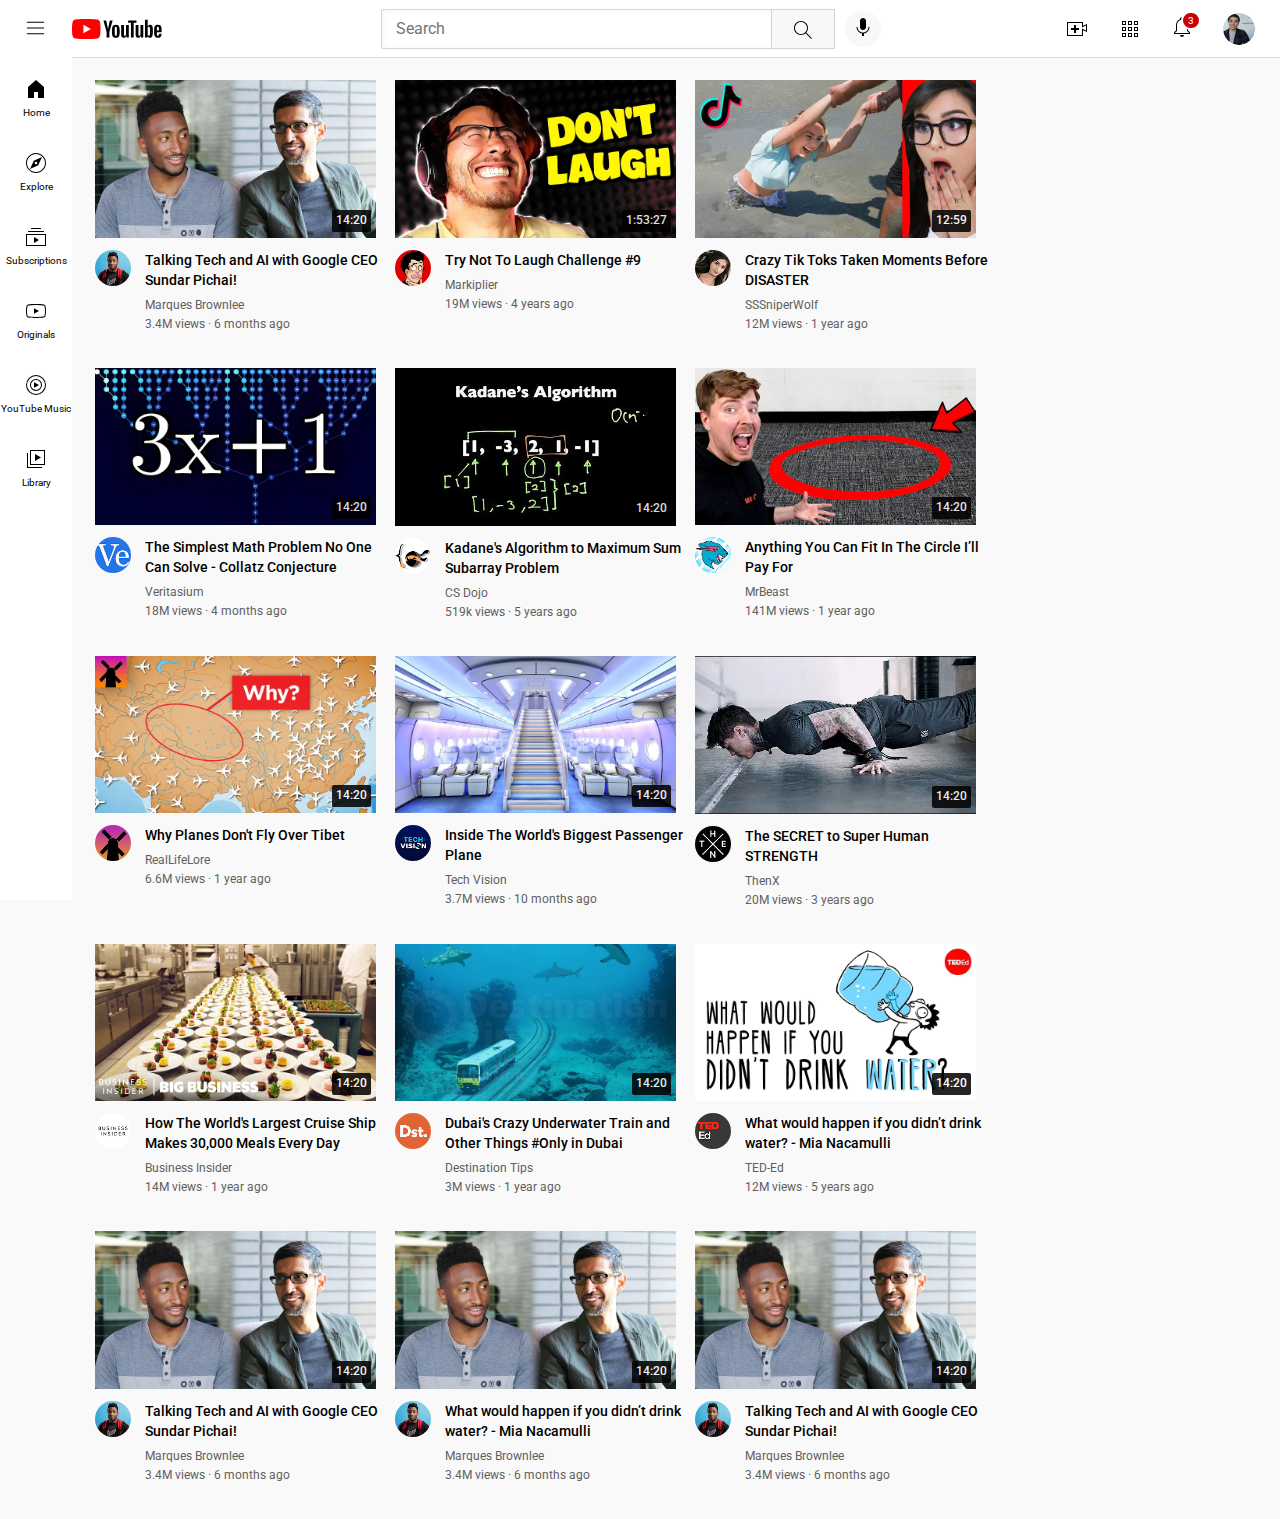
<file: index.html>
<!DOCTYPE html>
<html>
  <head>
    <title>
      youtube.com/clone
    </title>

    <link rel="preconnect" href="https://fonts.googleapis.com">
    <link rel="preconnect" href="https://fonts.gstatic.com" crossorigin>
    <link href="https://fonts.googleapis.com/css2?family=Roboto:wght@400;500;700&display=swap" 
    rel="stylesheet">
    
    <link rel="stylesheet" href="./styles/general.css">
    <link rel="stylesheet" href="./styles/videocard.css">
    <link rel="stylesheet" href="./styles/header.css">
    <link rel="stylesheet" href="./styles/sidebar.css">
  </head>

  <body>
<!--Header starts -->
    <div class="header">
      <div class="left-part">
        <img class="hamburger-logo" src="./yt-logo/hamburger-menu.svg">
        <img class="youtube-logo" src="./yt-logo/youtube-logo.svg">
      </div>
      <div class="center-part">
        <input class="searchbox" type="text" placeholder="Search">
        <button class="search-button">
          <img class="search-logo" src="./yt-logo/search.svg">
        </button>
        <button class="voicesearch-button">
          <img class="voicesearch-logo" src="./yt-logo/voice-search-icon.svg">
        </button>
      </div>
      <div class="right-part">
        <img class="upload-logo" src="./yt-logo/upload.svg">
        <img class="ytapps-logo" src="./yt-logo/youtube-apps.svg">
        <div class="notifications-icon-div">
          <img class="notification-logo" src="./yt-logo/notifications.svg">
          <div class="notifications-count">
            3
          </div>
        </div>
        <img class="my-photo" src="./yt-logo/my-channel.jpeg">
      </div>
    </div>
<!-- Header ends -->

<!-- Sidebar starts -->
    <div class="sidebar">
      <div class="sidebar-boxes">
        <img src="./yt-logo/home.svg">
        <div>Home</div>
      </div>
      <div class="sidebar-boxes">
        <img src="./yt-logo/explore.svg">
        <div>Explore</div>
      </div>
      <div class="sidebar-boxes">
        <img src="./yt-logo/subscriptions.svg">
        <div>Subscriptions</div>
      </div>
      <div class="sidebar-boxes">
        <img src="./yt-logo/originals.svg">
        <div>Originals</div>
      </div>
      <div class="sidebar-boxes">
        <img src="./yt-logo/youtube-music.svg">
        <div>YouTube Music</div>
      </div>
      <div class="sidebar-boxes">
        <img src="./yt-logo/library.svg">
        <div>Library</div>
      </div>
    </div>
<!-- Sidebar Ends -->

<!-- Video Preview 1 Starts -->
    <div class="videocard-div">
      <div class="thumbnail-div">
        <img class="thumbnail-img"
        src="thumbnails/thumbnail-1.webp">
        <div class="timestamp-div">
          14:20
        </div>
      </div>
      <div class="videoinfo-div">
        <div class="channel-picture-div">
          <img class="profile-picture-img" 
          src="profile-picture/channel-1.jpeg">
        </div>
        <div class="video-texts-div">
          <p class="video-title">
            Talking Tech and AI with Google CEO Sundar Pichai!
          </p>
          <p class="video-author">
            Marques Brownlee
          </p>
          <p class="video-stats">
            3.4M views &#183; 6 months ago
          </p>
        </div>
      </div>
    </div>
<!-- Video Preview 1 Ends -->

<!--Copy paste of Video Preview 1 starts-->    
    <div class="videocard-div">
      <div class="thumbnail-div">
        <img class="thumbnail-img"
        src="thumbnails/thumbnail-2.webp">
        <div class="timestamp-div">
          1:53:27
        </div>
      </div>
      <div class="videoinfo-div">
        <div class="channel-picture-div">
          <img class="profile-picture-img" 
          src="profile-picture/channel-2.jpeg">
        </div>
        <div class="video-texts-div">
          <p class="video-title">
            Try Not To Laugh Challenge #9
          </p>
          <p class="video-author">
            Markiplier
          </p>
          <p class="video-stats">
            19M views &#183; 4 years ago
          </p>
        </div>
      </div>
    </div>

    <div class="videocard-div">
      <div class="thumbnail-div">
        <img class="thumbnail-img"
        src="thumbnails/thumbnail-3.webp">
        <div class="timestamp-div">
          12:59
        </div>
      </div>
      <div class="videoinfo-div">
        <div class="channel-picture-div">
          <img class="profile-picture-img" 
          src="profile-picture/channel-3.jpeg">
        </div>
        <div class="video-texts-div">
          <p class="video-title">
            Crazy Tik Toks Taken Moments Before DISASTER
          </p>
          <p class="video-author">
            SSSniperWolf
          </p>
          <p class="video-stats">
            12M views &#183; 1 year ago
          </p>
        </div>
      </div>
    </div>

    <div class="videocard-div">
      <div class="thumbnail-div">
        <img class="thumbnail-img"
        src="thumbnails/thumbnail-4.webp">
        <div class="timestamp-div">
          14:20
        </div>
      </div>
      <div class="videoinfo-div">
        <div class="channel-picture-div">
          <img class="profile-picture-img" 
          src="profile-picture/channel-4.jpeg">
        </div>
        <div class="video-texts-div">
          <p class="video-title">
            The Simplest Math Problem No One Can Solve - Collatz Conjecture
          </p>
          <p class="video-author">
            Veritasium
          </p>
          <p class="video-stats">
            18M views &#183; 4 months ago
          </p>
        </div>
      </div>
    </div>

    <div class="videocard-div">
      <div class="thumbnail-div">
        <img class="thumbnail-img"
        src="thumbnails/thumbnail-5.webp">
        <div class="timestamp-div">
          14:20
        </div>
      </div>
      <div class="videoinfo-div">
        <div class="channel-picture-div">
          <img class="profile-picture-img" 
          src="profile-picture/channel-5.jpeg">
        </div>
        <div class="video-texts-div">
          <p class="video-title">
            Kadane's Algorithm to Maximum Sum Subarray Problem
          </p>
          <p class="video-author">
            CS Dojo
          </p>
          <p class="video-stats">
            519k views &#183; 5 years ago
          </p>
        </div>
      </div>
    </div>

    <div class="videocard-div">
      <div class="thumbnail-div">
        <img class="thumbnail-img"
        src="thumbnails/thumbnail-6.webp">
        <div class="timestamp-div">
          14:20
        </div>
      </div>
      <div class="videoinfo-div">
        <div class="channel-picture-div">
          <img class="profile-picture-img" 
          src="profile-picture/channel-6.jpeg">
        </div>
        <div class="video-texts-div">
          <p class="video-title">
            Anything You Can Fit In The Circle I’ll Pay For
          </p>
          <p class="video-author">
            MrBeast
          </p>
          <p class="video-stats">
            141M views &#183; 1 year ago
          </p>
        </div>
      </div>
    </div>

    <div class="videocard-div">
      <div class="thumbnail-div">
        <img class="thumbnail-img"
        src="thumbnails/thumbnail-7.webp">
        <div class="timestamp-div">
          14:20
        </div>
      </div>
      <div class="videoinfo-div">
        <div class="channel-picture-div">
          <img class="profile-picture-img" 
          src="profile-picture/channel-7.jpeg">
        </div>
        <div class="video-texts-div">
          <p class="video-title">
            Why Planes Don't Fly Over Tibet
          </p>
          <p class="video-author">
            RealLifeLore
          </p>
          <p class="video-stats">
            6.6M views &#183; 1 year ago
          </p>
        </div>
      </div>
    </div>

    <div class="videocard-div">
      <div class="thumbnail-div">
        <img class="thumbnail-img"
        src="thumbnails/thumbnail-8.webp">
        <div class="timestamp-div">
          14:20
        </div>
      </div>
      <div class="videoinfo-div">
        <div class="channel-picture-div">
          <img class="profile-picture-img" 
          src="profile-picture/channel-8.jpeg">
        </div>
        <div class="video-texts-div">
          <p class="video-title">
            Inside The World's Biggest Passenger Plane
          </p>
          <p class="video-author">
            Tech Vision
          </p>
          <p class="video-stats">
            3.7M views &#183; 10 months ago
          </p>
        </div>
      </div>
    </div>

    <div class="videocard-div">
      <div class="thumbnail-div">
        <img class="thumbnail-img"
        src="thumbnails/thumbnail-9.webp">
        <div class="timestamp-div">
          14:20
        </div>
      </div>
      <div class="videoinfo-div">
        <div class="channel-picture-div">
          <img class="profile-picture-img" 
          src="profile-picture/channel-9.jpeg">
        </div>
        <div class="video-texts-div">
          <p class="video-title">
            The SECRET to Super Human STRENGTH
          </p>
          <p class="video-author">
            ThenX
          </p>
          <p class="video-stats">
            20M views &#183; 3 years ago
          </p>
        </div>
      </div>
    </div>

    <div class="videocard-div">
      <div class="thumbnail-div">
        <img class="thumbnail-img"
        src="thumbnails/thumbnail-10.webp">
        <div class="timestamp-div">
          14:20
        </div>
      </div>
      <div class="videoinfo-div">
        <div class="channel-picture-div">
          <img class="profile-picture-img" 
          src="profile-picture/channel-10.jpeg">
        </div>
        <div class="video-texts-div">
          <p class="video-title">
            How The World's Largest Cruise Ship Makes 30,000 Meals Every Day
          </p>
          <p class="video-author">
            Business Insider
          </p>
          <p class="video-stats">
            14M views &#183; 1 year ago
          </p>
        </div>
      </div>
    </div>

    <div class="videocard-div">
      <div class="thumbnail-div">
        <img class="thumbnail-img"
        src="thumbnails/thumbnail-11.webp">
        <div class="timestamp-div">
          14:20
        </div>
      </div>
      <div class="videoinfo-div">
        <div class="channel-picture-div">
          <img class="profile-picture-img" 
          src="profile-picture/channel-11.jpeg">
        </div>
        <div class="video-texts-div">
          <p class="video-title">
            Dubai's Crazy Underwater Train and Other Things #Only in Dubai          </p>
          <p class="video-author">
            Destination Tips
          </p>
          <p class="video-stats">
            3M views &#183; 1 year ago
          </p>
        </div>
      </div>
    </div>

    <div class="videocard-div">
      <div class="thumbnail-div">
        <img class="thumbnail-img"
        src="thumbnails/thumbnail-12.webp">
        <div class="timestamp-div">
          14:20
        </div>
      </div>
      <div class="videoinfo-div">
        <div class="channel-picture-div">
          <img class="profile-picture-img" 
          src="profile-picture/channel-12.jpeg">
        </div>
        <div class="video-texts-div">
          <p class="video-title">
            What would happen if you didn’t drink water? - Mia Nacamulli         
          </p>
          <p class="video-author">
            TED-Ed
          </p>
          <p class="video-stats">
            12M views &#183; 5 years ago
          </p>
        </div>
      </div>
    </div>

    <div class="videocard-div">
      <div class="thumbnail-div">
        <img class="thumbnail-img"
        src="thumbnails/thumbnail-1.webp">
        <div class="timestamp-div">
          14:20
        </div>
      </div>
      <div class="videoinfo-div">
        <div class="channel-picture-div">
          <img class="profile-picture-img" 
          src="profile-picture/channel-1.jpeg">
        </div>
        <div class="video-texts-div">
          <p class="video-title">
            Talking Tech and AI with Google CEO Sundar Pichai!
          </p>
          <p class="video-author">
            Marques Brownlee
          </p>
          <p class="video-stats">
            3.4M views &#183; 6 months ago
          </p>
        </div>
      </div>
    </div>

    <div class="videocard-div">
      <div class="thumbnail-div">
        <img class="thumbnail-img"
        src="thumbnails/thumbnail-1.webp">
        <div class="timestamp-div">
          14:20
        </div>
      </div>
      <div class="videoinfo-div">
        <div class="channel-picture-div">
          <img class="profile-picture-img" 
          src="profile-picture/channel-1.jpeg">
        </div>
        <div class="video-texts-div">
          <p class="video-title">
            What would happen if you didn’t drink water? - Mia Nacamulli         
           </p>
          <p class="video-author">
            Marques Brownlee
          </p>
          <p class="video-stats">
            3.4M views &#183; 6 months ago
          </p>
        </div>
      </div>
    </div>

    <div class="videocard-div">
      <div class="thumbnail-div">
        <img class="thumbnail-img"
        src="thumbnails/thumbnail-1.webp">
        <div class="timestamp-div">
          14:20
        </div>
      </div>
      <div class="videoinfo-div">
        <div class="channel-picture-div">
          <img class="profile-picture-img" 
          src="profile-picture/channel-1.jpeg">
        </div>
        <div class="video-texts-div">
          <p class="video-title">
            Talking Tech and AI with Google CEO Sundar Pichai!
          </p>
          <p class="video-author">
            Marques Brownlee
          </p>
          <p class="video-stats">
            3.4M views &#183; 6 months ago
          </p>
        </div>
      </div>
    </div>
<!--Copy paste of Video Preview 1 Ends-->    

  </body>

</html>
</file>
<file: styles/general.css>
p
{
  font-family: Roboto, arial;
  margin-top: 0;
  margin-bottom: 0;
}

body
{
  background-color: #f9f9f9;
  margin: 0;
  padding-top: 80px;
  height: 1000px;
  padding-left: 95px;
}
</file>
<file: styles/videocard.css>
.videocard-div 
{
  margin-right: 15px;
  display: inline-block;
  vertical-align: top;
  width: 281px;
  margin-bottom: 25px;
}

.thumbnail-div
{
  margin-bottom: 8px;
  position: relative;
}

.thumbnail-img 
{
  width: 281px;
}

.videoinfo-div
{
  display: grid;
  grid-template-columns: 50px 1fr;
}

.profile-picture-img
{
  width: 36px;
  border-radius: 20px;
}

.video-title 
{
  font-weight: 500;
  font-size: 14px;
  width: 250px;
  line-height: 20px;
}

.video-author,
.video-stats
{
  font-size: 12px;
  color: #606060;
  
}

.video-stats
{
  margin-top: 5px;
  margin-bottom: 12px;

}

.video-author
{
  margin-top: 8px;
}

.timestamp-div
{
  position: absolute;
  background-color: black;
  color: white;
  right: 5px;
  bottom: 10px;
  font-family: roboto,arial;
  font-size: 12px;
  font-weight: 500;
  border-radius: 2px;
  padding-top: 3px;
  padding-bottom: 5px;
  padding-left: 4px;
  padding-right: 4px;
  opacity: 0.85;
}
</file>
<file: styles/header.css>
.header
{
  display: flex;
  flex-direction: row;
  height: 57px;
  justify-content: space-between;
  position: fixed;
  top: 0px;
  left: 0px;
  right: 0px;
  background-color: white;
  border-bottom-width: 1px;
  border-bottom-style: solid;
  border-bottom-color: rgb(219, 219, 219);
  z-index: 100;
  
}

.left-part
{
  display: flex;
  align-items: center;
}

.center-part
{
  flex: 1;
  margin-left: 70px;
  margin-right: 35px;
  max-width: 500px;
  display: flex;
  align-items: center;
  justify-content: end;
}

.right-part
{
  display: flex;
  align-items: center;
  width: 215px;
  justify-content: space-between;
  flex-shrink: 0;
}

.searchbox
{
  height: 36px;
  flex: 1;
  border: none;
  box-shadow: inset 1px 1px 5px rgba(0, 0, 0, 0.05);
  padding-left: 14px;
  font-size: 16px;
  border-width: 1px;
  border-color: #cccc;
  border-style: solid;
  border-radius: 2px;
  width: 0;
}
.searchbox::placeholder
{
  font-family: roboto,arial;
  font-size: 16px;
}

.hamburger-logo
{
  height: 23px;
  margin-left: 24px;
  margin-right: 25px;
}

.youtube-logo
{
  height: 20px;
}

.search-logo
{
  height: 24px;
}

.voicesearch-logo
{
  height: 24px;
  width: 24px;
  
}

.voicesearch-button
{
  height: 36px;
  width: 36px;
  border: none;
  background-color: #f8f8f8;
  border-radius: 20px;
}

.search-button{
  margin-right: 10px;
  width: 64px;
  height: 40px;
  background-color: #f8f8f8;
  border-width: 1px;
  border-color: #cccc;
  border-style: solid;
  margin-left: -2px;
  padding-top: 7px;
}

.upload-logo
{
  height: 24px;
}

.ytapps-logo
{
  height: 24px;

}

.notification-logo
{
  height: 24px;
  width: 24px;
}

.my-photo
{
  border-radius: 50px;
  height: 32px;
  width: 32px;
  margin-right: 25px;
}

.notifications-icon-div{
  position: relative;
}



.notifications-count{
  background-color: rgb(200, 0, 0);
  color: white;
  position: absolute;
  top: -4px;
  right: -7px;
  padding-left: 5px;
  padding-right: 5px;
  padding-top: 2px;
  padding-bottom: 2px;
  font-family: roboto,arial;
  font-size: 10px;
  border-radius: 10px;
  border-color: white;
  border-width: 2px;
  border-style: solid;
}
</file>
<file: styles/sidebar.css>
.sidebar
{
  background-color: white;
  position: fixed;
  left: 0px;
  top: 55px;
  bottom: 0px;
  width: 72px;
  z-index: 200;
  padding-top: 5px;
}

.sidebar-boxes
{
  width: 72px;
  height: 74px;
  display: flex;
  align-items: center;
  justify-content: center;
  flex-direction: column;
  cursor: pointer;
}
.sidebar-boxes:hover
{
  background-color: rgba(204, 204, 204, 0.3);
}

.sidebar-boxes img
{
  width: 24px;
  margin-bottom: 6px;
}

.sidebar-boxes div
{
  font-family: roboto,arial;
  color: black;
  font-size: 10px;
}
</file>
